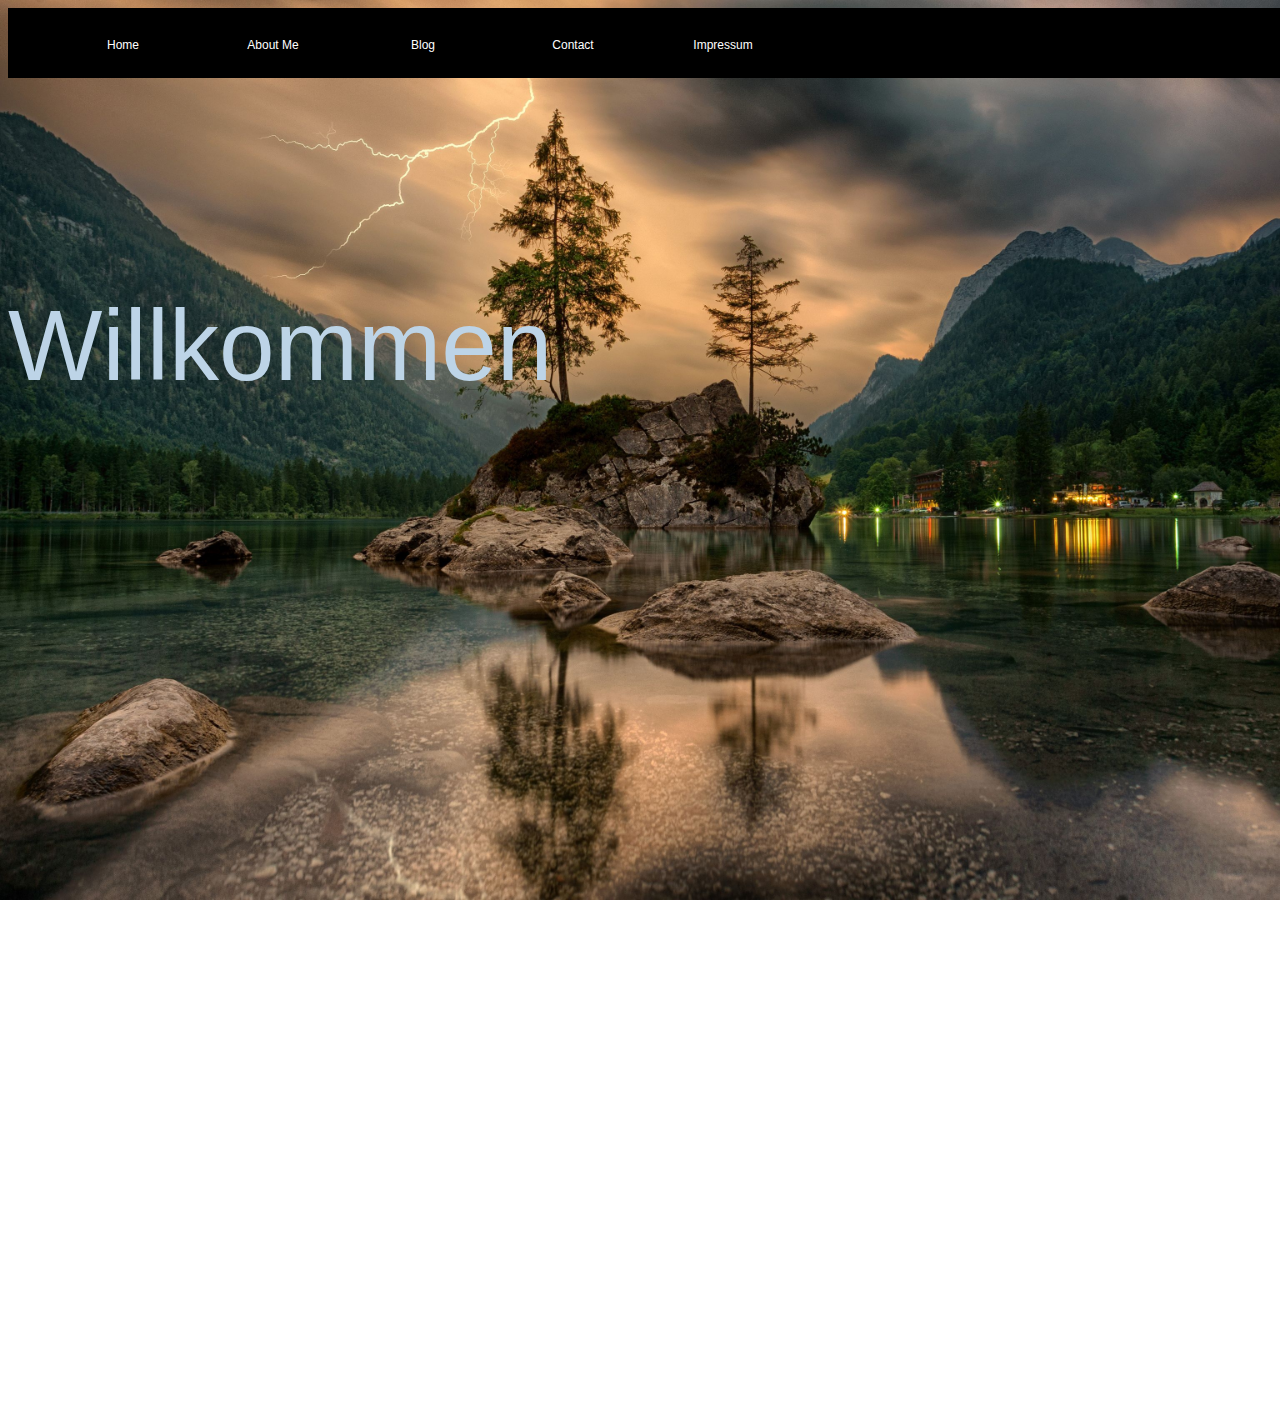
<file: index.html>
<!DOCTYPE html>
<html lang="de">

<head>
    <meta charset="UTF-8">
    <meta http-equiv="X-UA-Compatible" content="IE=edge">
    <meta name="description" content="Willkommens Seite">
    <meta name="keywords" content="Welcome, Ewan Waldmann, Willkommen, Volleyball, 5-1">
    <meta name="author" content="Ewan Waldmann">
    <meta name="viewport" content="width=device-width, initial-scale=1.0">
    <link href="css/style.css" rel="stylesheet">
    <title>Ewan Waldmann</title>
</head>

<body class="homebody">
    <nav>
        <!--Navigationsleiste-->
        <ul class="navbar">
            <li class="navbox"><a class="navtext" href="index.html">Home</a> </li>
            <li class="navbox"><a class="navtext" href="aboutme.html">About Me</a></li>
            <li class="navbox"><a class="navtext" href="Blog.html">Blog</a> </li>
            <li class="navbox"><a class="navtext" href="contact.html">Contact</a> </li>
            <li class="navbox"><a class="navtext" href="impressum.html">Impressum</a></li>
            
        </ul>
        <div class="hiddennav">
        <ul>
            <li class="navbox1"><a class="navtext" href="index.html">Menu</a></li>
        </ul>
            <ul>
                <li class="navbox2"><a class="navtext" href="aboutme.html">About Me</a></li>
                <li class="navbox2"><a class="navtext" href="Blog.html">Blog</a> </li>
                <li class="navbox2"><a class="navtext" href="contact.html">Contact</a> </li>
                <li class="navbox2"><a class="navtext" href="impressum.html">Impressum</a></li>
            </ul>
        </div>
    </nav>
    <div class="homemain">
    <main>
        <h1 class="welcome">Willkommen</h1>
    </main></div>
    <footer>
        <div id="platz"></div>
        <h3>© Copyright 2022</h3>
        <P id="footertext">Autor: Ewan Waldmann</P>

    </footer>

</body>


</html>
</file>
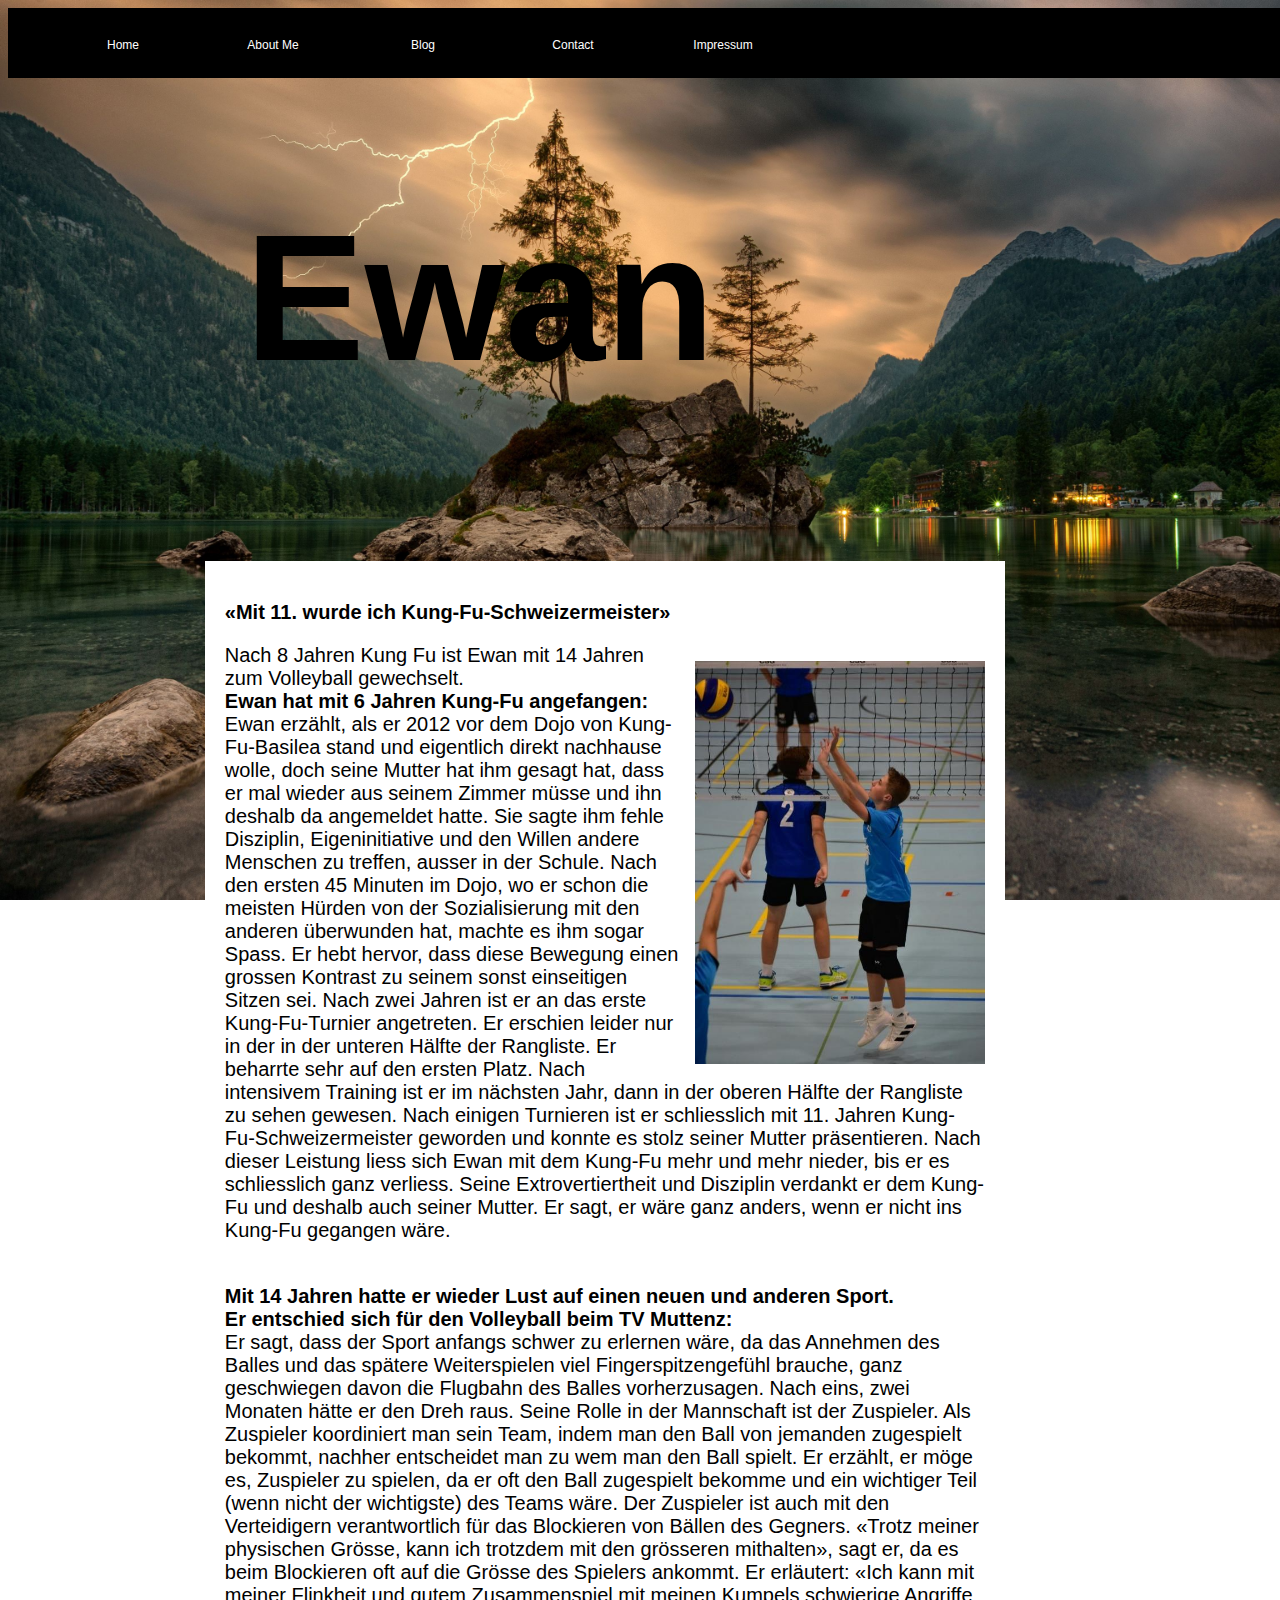
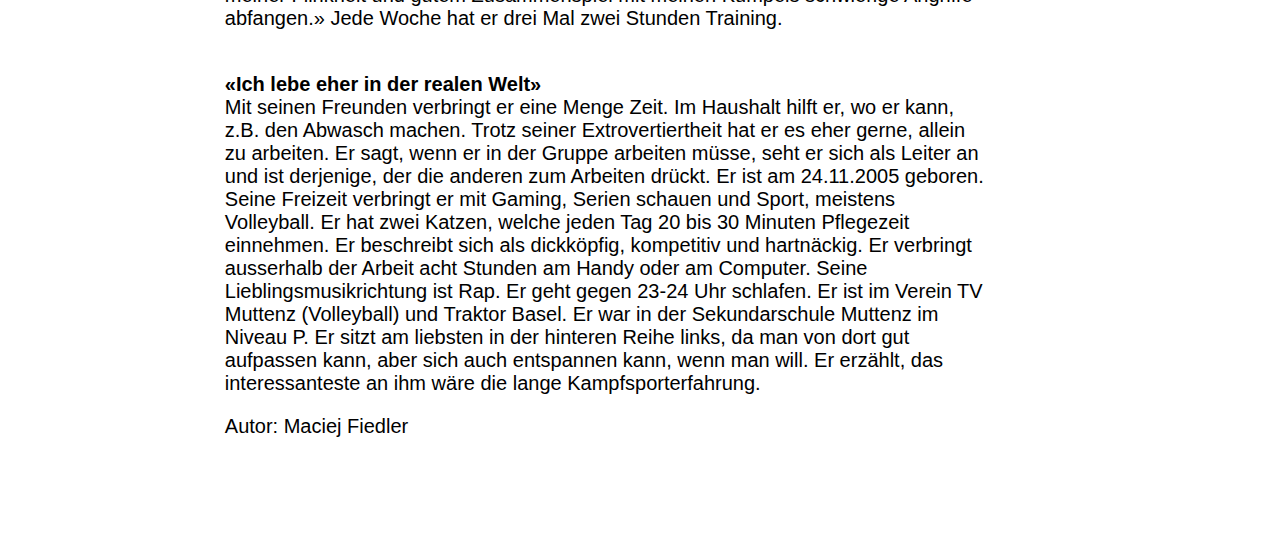
<file: aboutme.html>
<!DOCTYPE html>

<html lang="de">

    

    <head>
        <meta charset="UTF-8">
        <meta http-equiv="X-UA-Compatible" content="IE=edge">
        <meta name="description" content="Kurzes Portrait von Ewan Waldmann.">
        <meta name="keywords" content="Ewan Waldmann, Volleyball, Maciej Fiedler">
        <meta name="author" content="Maciej Fiedler">
        <meta name="viewport" content="width=device-width, initial-scale=1.0">
        <link href="css/style.css" rel="stylesheet">
        <title>About Me</title>
    </head>
    
    <body>
        <header>
            <h1 class="title">Ewan</h1>
        </header>
        <nav>
            <!--Navigationsleiste-->
            <ul class="navbar">
                <li class="navbox"><a class="navtext" href="index.html">Home</a> </li>
                <li class="navbox"><a class="navtext" href="aboutme.html">About Me</a></li>
                <li class="navbox"><a class="navtext" href="Blog.html">Blog</a> </li>
                <li class="navbox"><a class="navtext" href="contact.html">Contact</a> </li>
                <li class="navbox"><a class="navtext" href="impressum.html">Impressum</a></li>
                
            </ul>
            <div class="hiddennav">
            <ul>
                <li class="navbox1"><a class="navtext" href="index.html">Menu</a></li>
            </ul>
                <ul>
                    <li class="navbox2"><a class="navtext" href="aboutme.html">About Me</a></li>
                    <li class="navbox2"><a class="navtext" href="Blog.html">Blog</a> </li>
                    <li class="navbox2"><a class="navtext" href="contact.html">Contact</a> </li>
                    <li class="navbox2"><a class="navtext" href="impressum.html">Impressum</a></li>
                </ul>
            </div>
        </nav>
            
            <main class="maintext">
                <img class="ewan" src="css/Medien/EwanVolley.jpg" alt="Ewan beim Volleyball beim TV Muttenz" >
                
                    <h3> «Mit 11. wurde ich Kung-Fu-Schweizermeister»</h3>
                    <p>   Nach 8 Jahren Kung Fu ist Ewan mit 14 Jahren zum Volleyball gewechselt.<br>
                    <strong> Ewan hat mit 6 Jahren Kung-Fu angefangen: <br></strong>
                    Ewan erzählt, als er 2012 vor dem Dojo von Kung-Fu-Basilea stand und eigentlich direkt nachhause wolle, doch seine Mutter hat ihm gesagt hat, dass er mal wieder aus seinem Zimmer müsse und ihn deshalb da angemeldet hatte. Sie sagte ihm fehle Disziplin, Eigeninitiative und den Willen andere Menschen zu treffen, ausser in der Schule. Nach den ersten 45 Minuten im Dojo, wo er schon die meisten Hürden von der Sozialisierung mit den anderen überwunden hat, machte es ihm sogar Spass. Er hebt hervor, dass diese Bewegung einen grossen Kontrast zu seinem sonst einseitigen Sitzen sei. Nach zwei Jahren ist er an das erste Kung-Fu-Turnier angetreten. Er erschien leider nur in der in der unteren Hälfte der Rangliste. Er beharrte sehr auf den ersten Platz. Nach intensivem Training ist er im nächsten Jahr, dann in der oberen Hälfte der Rangliste zu sehen gewesen. Nach einigen Turnieren ist er schliesslich mit 11. Jahren Kung-Fu-Schweizermeister geworden und konnte es stolz seiner Mutter präsentieren. Nach dieser Leistung liess sich Ewan mit dem Kung-Fu mehr und mehr nieder, bis er es schliesslich ganz verliess. Seine Extrovertiertheit und Disziplin verdankt er dem Kung-Fu und deshalb auch seiner Mutter. Er sagt, er wäre ganz anders, wenn er nicht ins Kung-Fu gegangen wäre.
                    </p>
                    <p>
                    <strong><br> Mit 14 Jahren hatte er wieder Lust auf einen neuen und anderen Sport. <br> Er entschied sich für den Volleyball beim TV Muttenz: <br></strong>
                    Er sagt, dass der Sport anfangs schwer zu erlernen wäre, da das Annehmen des Balles und das spätere Weiterspielen viel Fingerspitzengefühl brauche, ganz geschwiegen davon die Flugbahn des Balles vorherzusagen. Nach eins, zwei Monaten hätte er den Dreh raus. Seine Rolle in der Mannschaft ist der Zuspieler. Als Zuspieler koordiniert man sein Team, indem man den Ball von jemanden zugespielt bekommt, nachher entscheidet man zu wem man den Ball spielt. Er erzählt, er möge es, Zuspieler zu spielen, da er oft den Ball zugespielt bekomme und ein wichtiger Teil (wenn nicht der wichtigste) des Teams wäre. Der Zuspieler ist auch mit den Verteidigern verantwortlich für das Blockieren von Bällen des Gegners. «Trotz meiner physischen Grösse, kann ich trotzdem mit den grösseren mithalten», sagt er, da es beim Blockieren oft auf die Grösse des Spielers ankommt. Er erläutert: «Ich kann mit meiner Flinkheit und gutem Zusammenspiel mit meinen Kumpels schwierige Angriffe abfangen.» Jede Woche hat er drei Mal zwei Stunden Training.
                </p>
                <p>
                    <strong> <br> «Ich lebe eher in der realen Welt»<br></strong>
                    Mit seinen Freunden verbringt er eine Menge Zeit. Im Haushalt hilft er, wo er kann, z.B. den Abwasch machen. Trotz seiner Extrovertiertheit hat er es eher gerne, allein zu arbeiten. Er sagt, wenn er in der Gruppe arbeiten müsse, seht er sich als Leiter an und ist derjenige, der die anderen zum Arbeiten drückt.
                    Er ist am 24.11.2005 geboren. Seine Freizeit verbringt er mit Gaming, Serien schauen und Sport, meistens Volleyball. Er hat zwei Katzen, welche jeden Tag 20 bis 30 Minuten Pflegezeit einnehmen. Er beschreibt sich als dickköpfig, kompetitiv und hartnäckig. Er verbringt ausserhalb der Arbeit acht Stunden am Handy oder am Computer. Seine Lieblingsmusikrichtung ist Rap. Er geht gegen 23-24 Uhr schlafen. Er ist im Verein TV Muttenz (Volleyball) und Traktor Basel. Er war in der Sekundarschule Muttenz im Niveau P. Er sitzt am liebsten in der hinteren Reihe links, da man von dort gut aufpassen kann, aber sich auch entspannen kann, wenn man will. Er erzählt, das interessanteste an ihm wäre die lange Kampfsporterfahrung. </p>
                    <p>Autor: Maciej Fiedler</p>
                </main>
                <footer>
                    <h3>© Copyright 2022</h3>
                </footer>
            </body>
            </html>
</file>
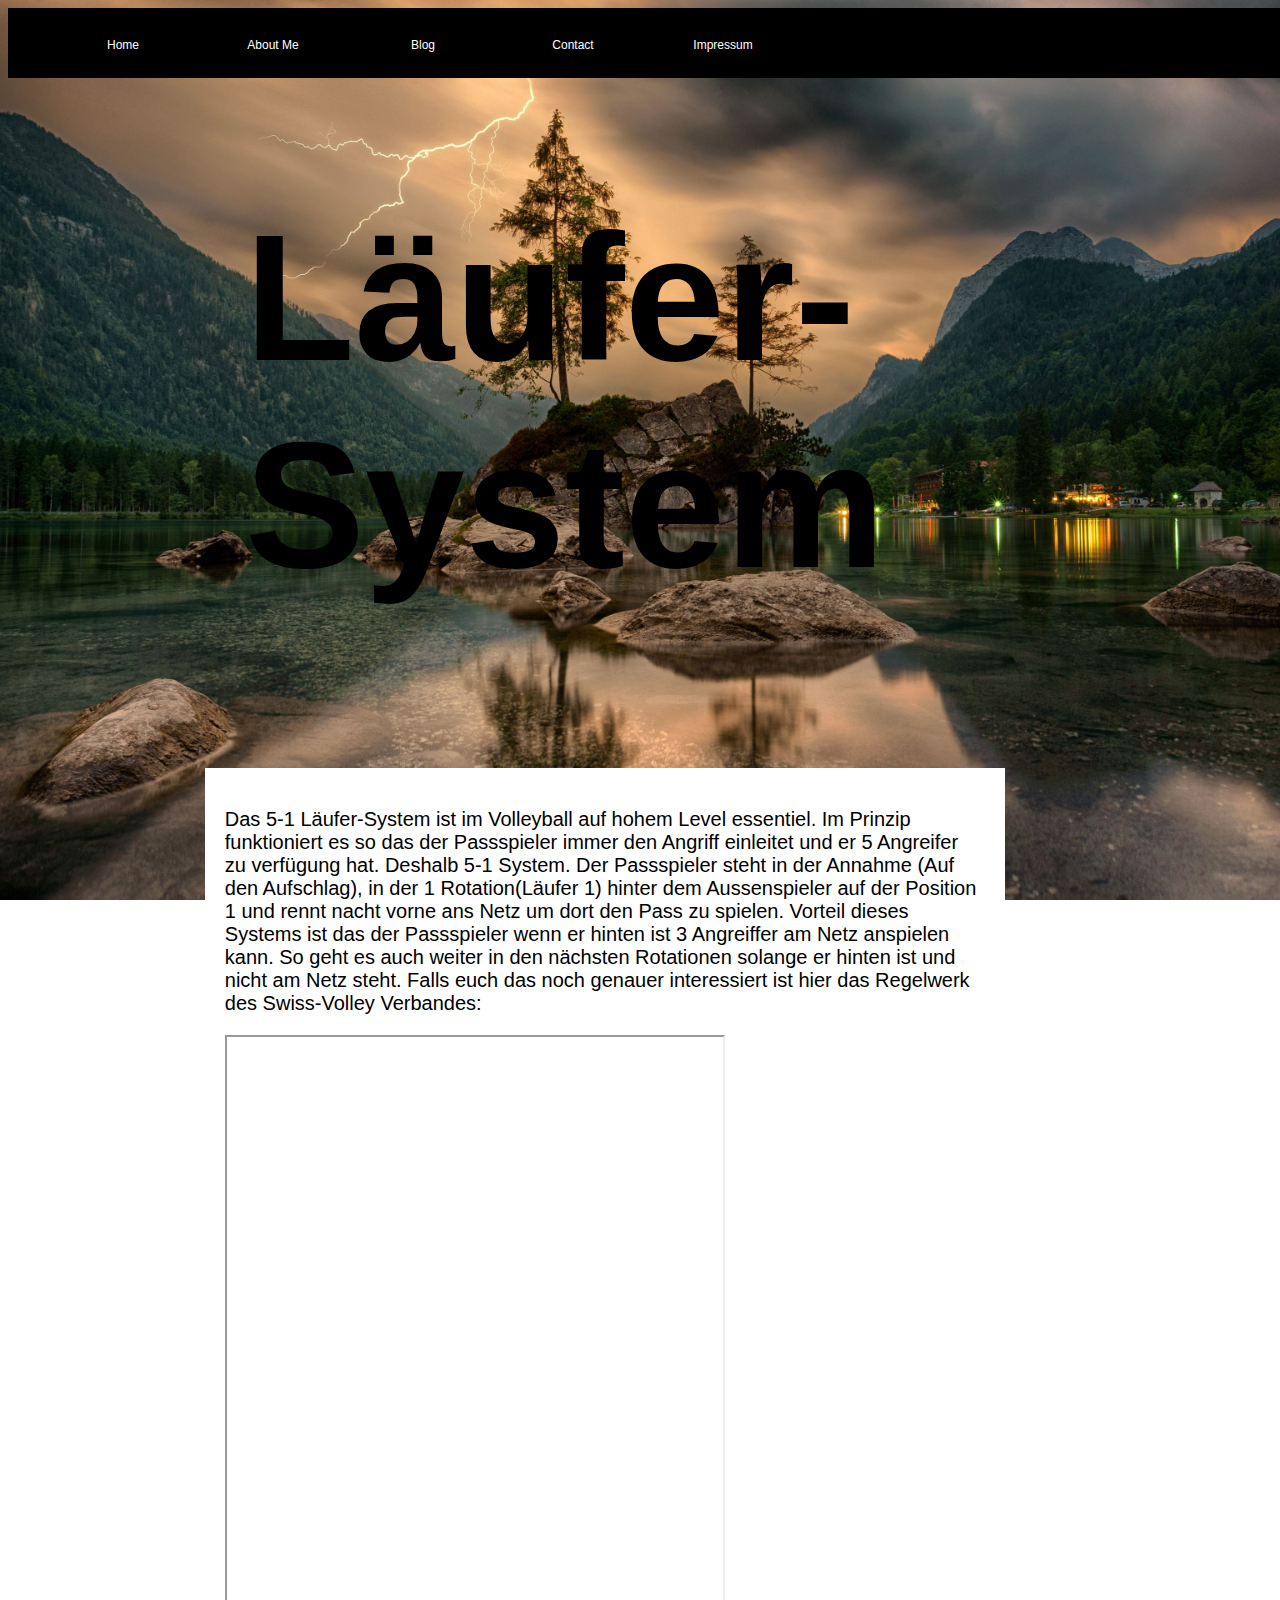
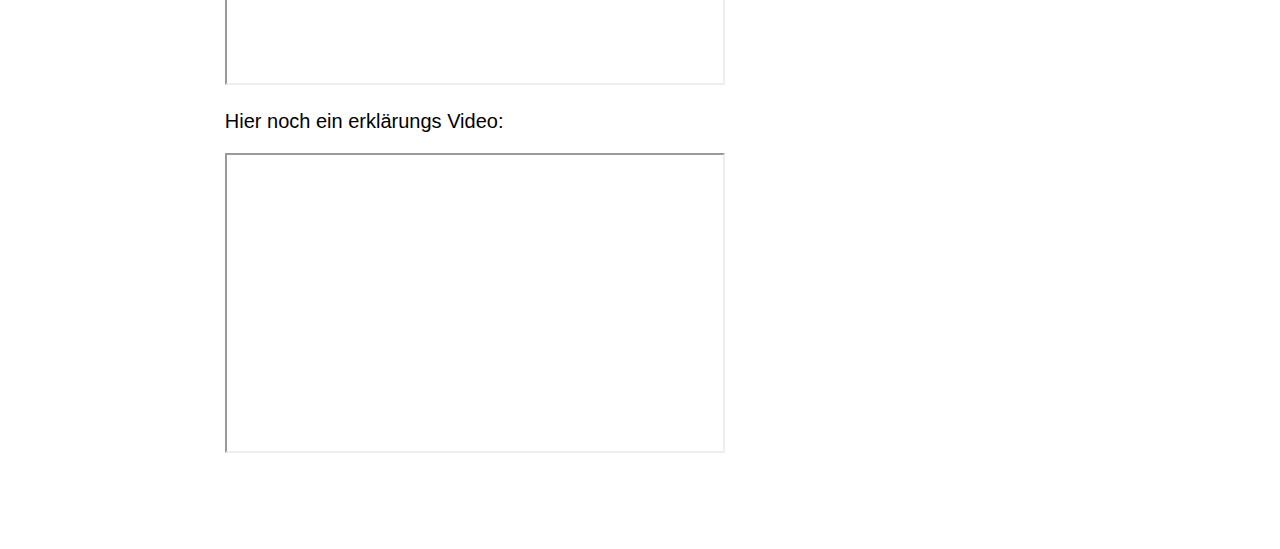
<file: Blog.html>
<!DOCTYPE html>
<html lang="de"> 

<head>
    <meta charset="UTF-8">
    <meta http-equiv="X-UA-Compatible" content="IE=edge">
    <meta name="description" content="Kurze Erklärung des Läufersystems in Volleyball">
    <meta name="keywords" content="5-1, Volleyball, Läufer-System, Läufersystem">
    <meta name="author" content="Ewan Waldmann">
    <meta name="viewport" content="width=device-width, initial-scale=1.0">
    <link href="css/style.css" rel="stylesheet">
    <title>Blog</title>
</head>

<body>
    <header>
        <h1 class="title">Läufer-System</h1>
    </header>
    <nav class="blog">
        <!--Navigationsleiste-->

            <ul class="navbar">
                <li class="navbox"><a class="navtext" href="index.html">Home</a> </li>
                <li class="navbox"><a class="navtext" href="aboutme.html">About Me</a></li>
                <li class="navbox"><a class="navtext" href="Blog.html">Blog</a> </li>
                <li class="navbox"><a class="navtext" href="contact.html">Contact</a> </li>
                <li class="navbox"><a class="navtext" href="impressum.html">Impressum</a></li>
                
            </ul>
            <div class="hiddennav">
            <ul>
                <li class="navbox1"><a class="navtext" href="index.html">Menu</a></li>
            </ul>
                <ul>
                    <li class="navbox2"><a class="navtext" href="aboutme.html">About Me</a></li>
                    <li class="navbox2"><a class="navtext" href="Blog.html">Blog</a> </li>
                    <li class="navbox2"><a class="navtext" href="contact.html">Contact</a> </li>
                    <li class="navbox2"><a class="navtext" href="impressum.html">Impressum</a></li>
                </ul>
            </div>
        </nav>
    <main class="maintext">
        <p>Das 5-1 Läufer-System ist im Volleyball auf hohem Level essentiel. Im Prinzip funktioniert es so das der
            Passspieler immer den Angriff einleitet und er 5 Angreifer zu verfügung hat. Deshalb 5-1 System. Der
            Passspieler steht in der Annahme (Auf den Aufschlag), in der 1 Rotation(Läufer 1) hinter dem Aussenspieler
            auf der Position 1 und rennt nacht vorne ans Netz um dort den Pass zu spielen. Vorteil dieses Systems ist
            das der Passspieler wenn er hinten ist 3 Angreiffer am Netz anspielen kann. So geht es auch weiter in den
            nächsten Rotationen solange er hinten ist und nicht am Netz steht. Falls euch das noch genauer interessiert
            ist hier das Regelwerk des Swiss-Volley Verbandes:</p> <iframe id="gamebook" 
            src="css/Medien/GameBook_51_P1-P1.pdf"></iframe>

        <p>
            Hier noch ein erklärungs Video:
        </p>
        <iframe id="vid" width="560" height="315" src="https://www.youtube.com/embed/qg6MlEOhjZY" title="YouTube video player"
            allow="accelerometer; autoplay; clipboard-write; encrypted-media; gyroscope; picture-in-picture"
            >
        </iframe>
    </main>
    <footer>
        <h3>© Copyright 2022</h3>
    </footer>
</body>

</html>
</file>
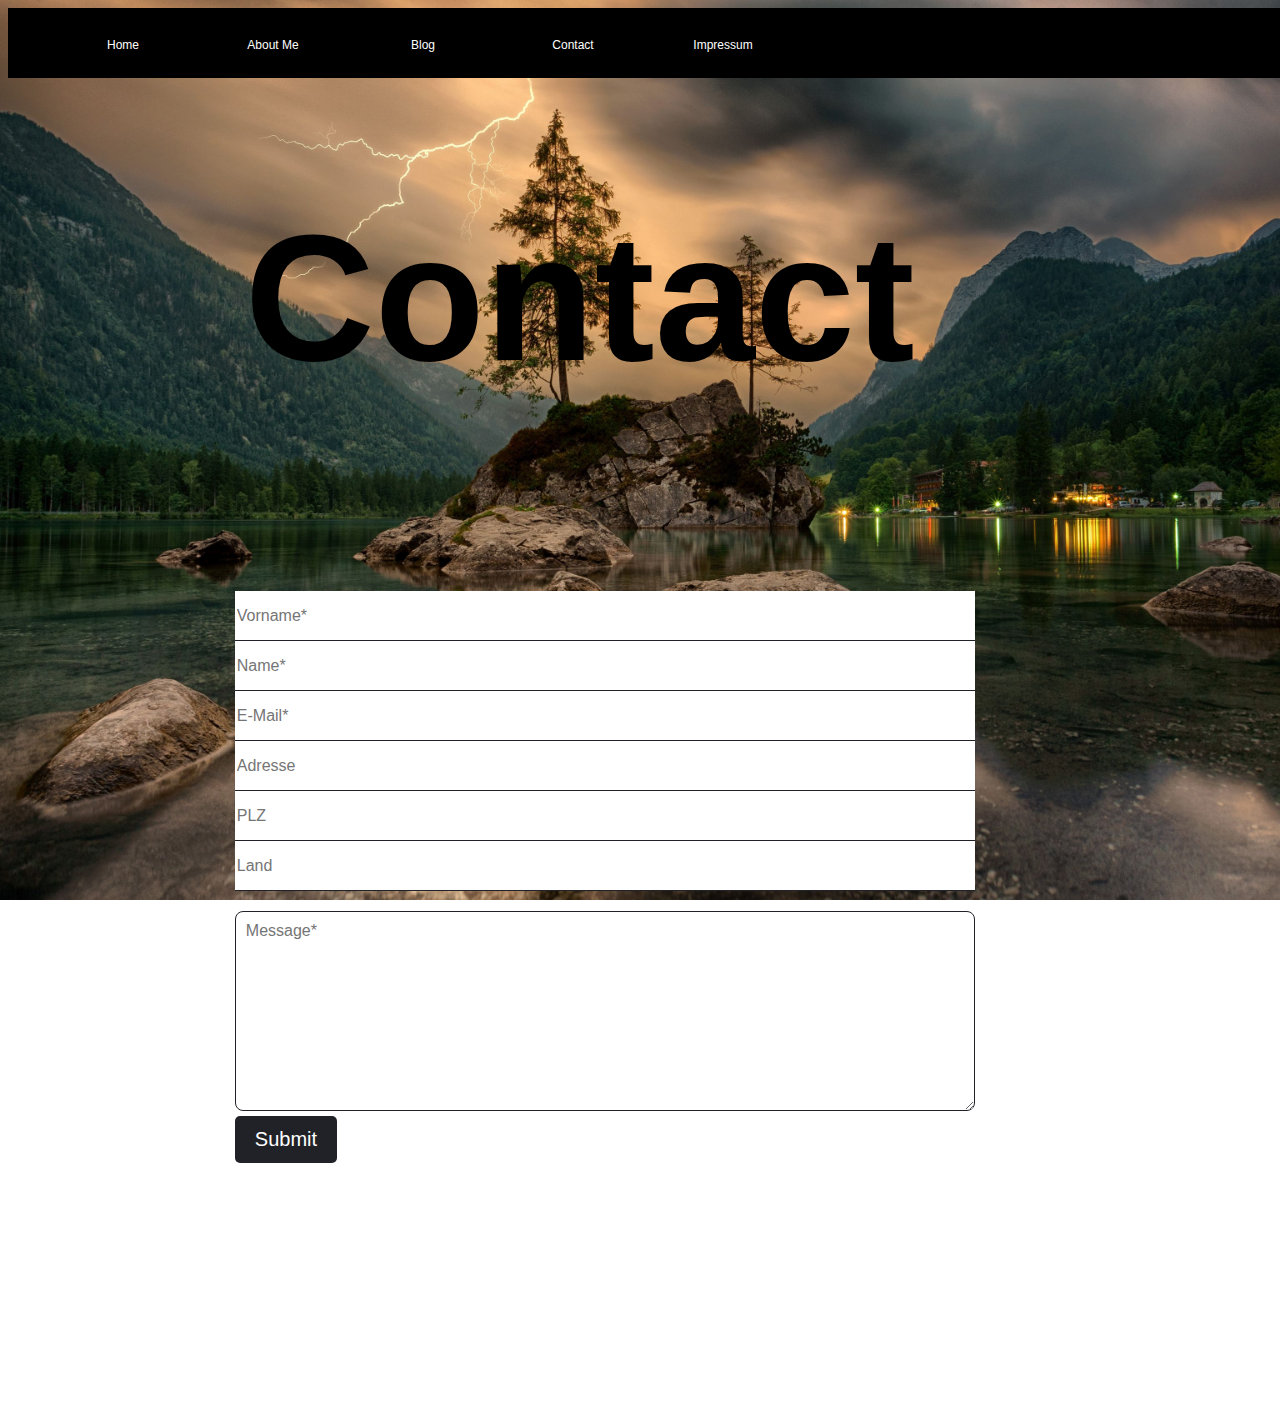
<file: contact.html>
<!DOCTYPE html>
<html lang="de">

<head>
    <meta charset="UTF-8">
    <meta http-equiv="X-UA-Compatible" content="IE=edge">
    <meta name="description" content="Kontaktaufnahme mit Ewan Waldmann">
    <meta name="keywords" content="Ewan Waldmann, Contact, Kontakt, E-Mail">
    <meta name="author" content="Ewan Waldmann">
    <meta name="viewport" content="width=device-width, initial-scale=1.0">
    <link href="css/style.css" rel="stylesheet">
    <title>Contact</title>
</head>

<body>

        <header>
            <h1 class="title">Contact</h1>

        </header>
        <nav>
            <!--Navigationsleiste-->
            <ul class="navbar">
                <li class="navbox"><a class="navtext" href="index.html">Home</a> </li>
                <li class="navbox"><a class="navtext" href="aboutme.html">About Me</a></li>
                <li class="navbox"><a class="navtext" href="Blog.html">Blog</a> </li>
                <li class="navbox"><a class="navtext" href="contact.html">Contact</a> </li>
                <li class="navbox"><a class="navtext" href="impressum.html">Impressum</a></li>
                
            </ul>
            <div class="hiddennav">
            <ul>
                <li class="navbox1"><a class="navtext" href="index.html">Menu</a></li>
            </ul>
                <ul>
                    <li class="navbox2"><a class="navtext" href="aboutme.html">About Me</a></li>
                    <li class="navbox2"><a class="navtext" href="Blog.html">Blog</a> </li>
                    <li class="navbox2"><a class="navtext" href="contact.html">Contact</a> </li>
                    <li class="navbox2"><a class="navtext" href="impressum.html">Impressum</a></li>
                </ul>
            </div>
        </nav>
    <main class="contact">
        
            <!--Kontaktformular-->

            <form action="" method="POST">
                <input name="vorname" class="contactinput" type="text" placeholder="Vorname*" required>
                <input name="name" class="contactinput" type="text" placeholder="Name*" required>
                <input name="email" class="contactinput" type="email" placeholder="E-Mail*" required>
                <input name="adresse" class="contactinput" type="text" placeholder="Adresse">
                <input name="plz" class="contactinput" type="text" placeholder="PLZ">
                <input name="land" class="contactinput" type="text" placeholder="Land">
                <textarea id="contactmessage" name="message" placeholder="Message*" required></textarea>
                <input id="submit" type="submit" value="Submit">
            </form>  
            <div class="placecontact"> </div>   
            
    </main>

</body>
<footer>
    <h3>© Copyright 2022</h3>
</footer>
</body>

</html>
</file>
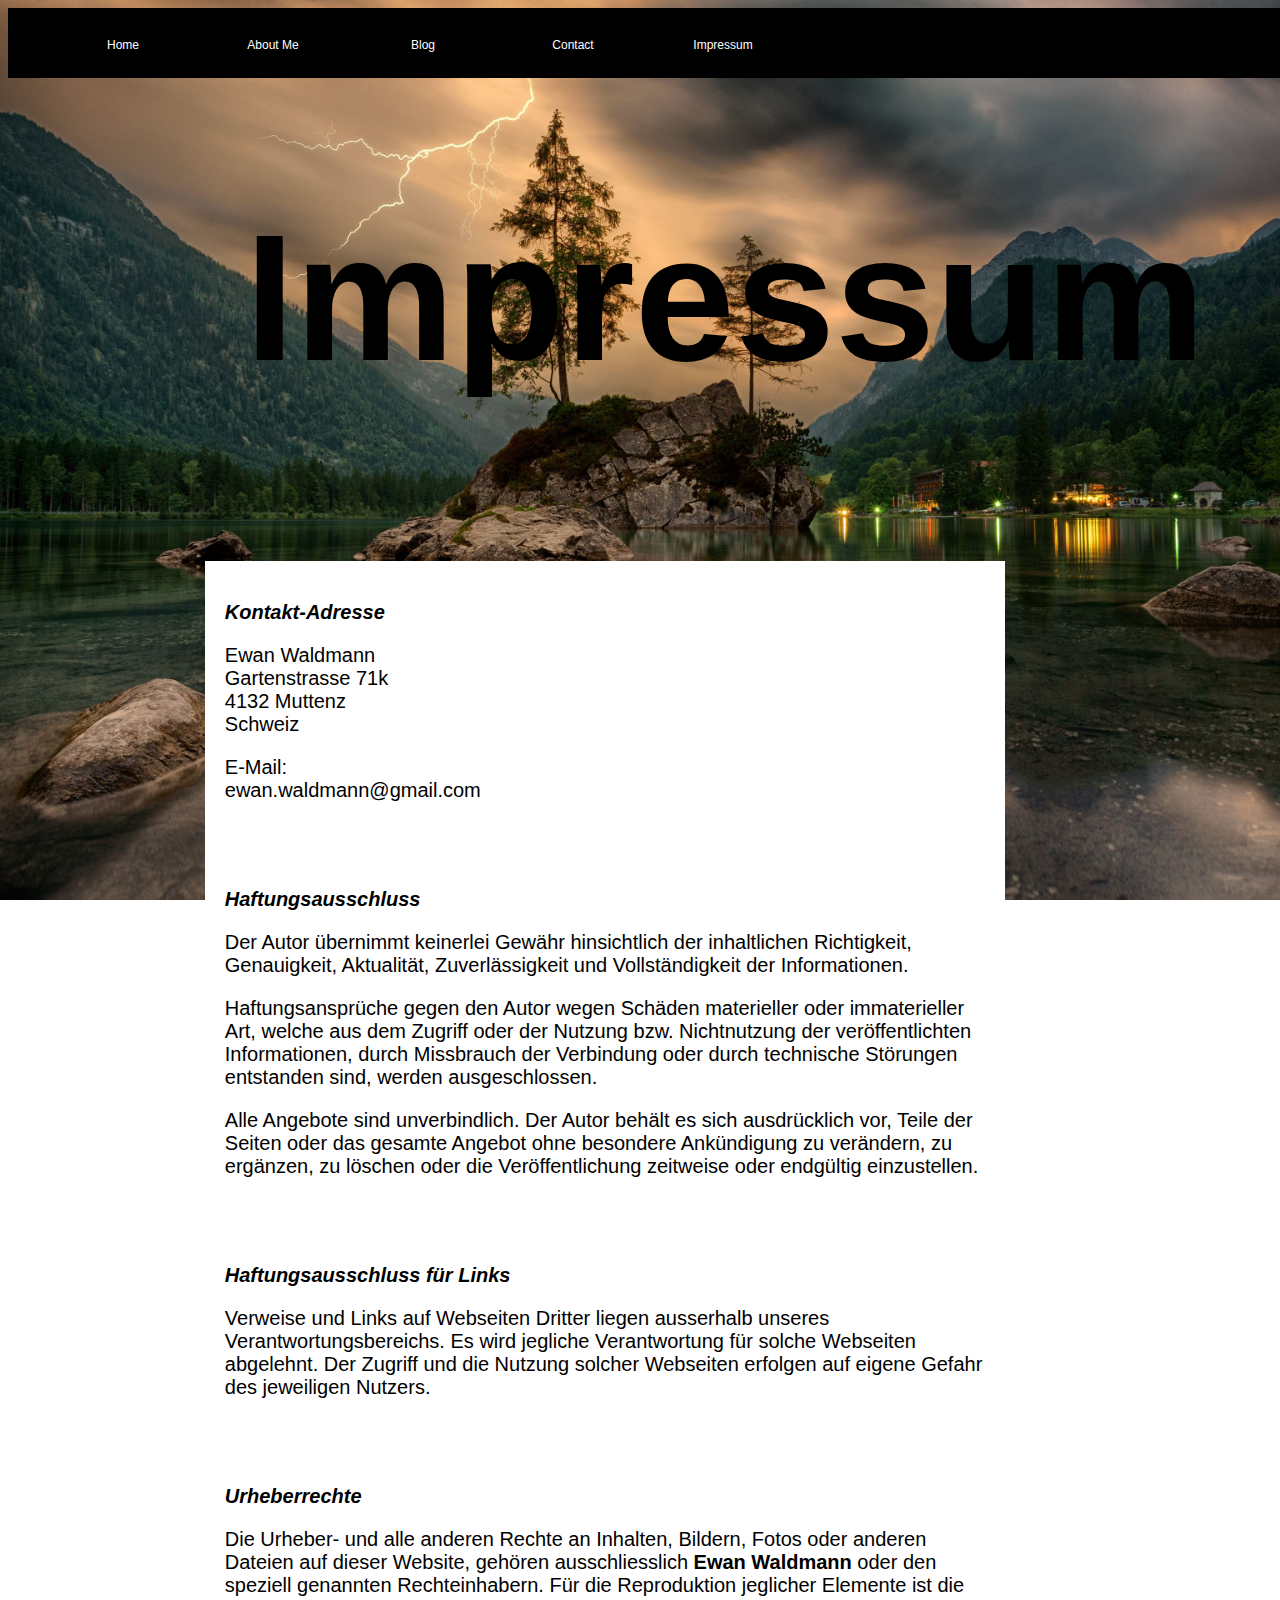
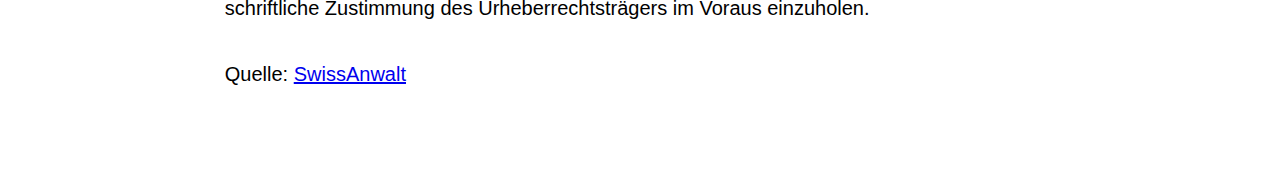
<file: impressum.html>
<!DOCTYPE html>
<html lang="de">

<head>
    <meta charset="UTF-8">
    <meta http-equiv="X-UA-Compatible" content="IE=edge">
    <meta name="description" content="Impressum und AGB's">
    <meta name="keywords" content="Rechtliche Lage, Ewan Waldmann, Impressum">
    <meta name="author" content="Ewan Waldmann">
    <meta name="viewport" content="width=device-width, initial-scale=1.0">
    <link href="css/style.css" rel="stylesheet">
    <title>Impressum</title>
</head>

<body>


    <header>
        <H1 class="title">Impressum</H1>
    </header>
    <nav>
        <!--Navigationsleiste-->
        <ul class="navbar">
            <li class="navbox"><a class="navtext" href="index.html">Home</a> </li>
            <li class="navbox"><a class="navtext" href="aboutme.html">About Me</a></li>
            <li class="navbox"><a class="navtext" href="Blog.html">Blog</a> </li>
            <li class="navbox"><a class="navtext" href="contact.html">Contact</a> </li>
            <li class="navbox"><a class="navtext" href="impressum.html">Impressum</a></li>
            
        </ul>
        <div class="hiddennav">
        <ul>
            <li class="navbox1"><a class="navtext" href="index.html">Menu</a></li>
        </ul>
            <ul>
                <li class="navbox2"><a class="navtext" href="aboutme.html">About Me</a></li>
                <li class="navbox2"><a class="navtext" href="Blog.html">Blog</a> </li>
                <li class="navbox2"><a class="navtext" href="contact.html">Contact</a> </li>
                <li class="navbox2"><a class="navtext" href="impressum.html">Impressum</a></li>
            </ul>
        </div>
    </nav>
    <main class="maintext">
        <p><strong><i>Kontakt-Adresse</i></strong></p>
        <p>Ewan Waldmann<br />Gartenstrasse 71k<br />4132 Muttenz<br />Schweiz</p>
        <p>E-Mail:<br />ewan.waldmann@gmail.com</p><br /><br />
        <p><strong><i>Haftungsausschluss</i></strong></p> <p>Der Autor &uuml;bernimmt keinerlei Gew&auml;hr hinsichtlich der
        inhaltlichen Richtigkeit, Genauigkeit, Aktualit&auml;t, Zuverl&auml;ssigkeit und Vollst&auml;ndigkeit der Informationen.</p>
        <p>Haftungsanspr&uuml;che gegen den Autor wegen Sch&auml;den materieller oder immaterieller Art, welche aus dem
            Zugriff oder der Nutzung bzw. Nichtnutzung der ver&ouml;ffentlichten Informationen, durch Missbrauch der
            Verbindung oder durch technische St&ouml;rungen entstanden sind, werden ausgeschlossen.</p>
        <p>Alle Angebote sind unverbindlich. Der Autor beh&auml;lt es sich ausdr&uuml;cklich vor, Teile der Seiten oder
            das gesamte Angebot ohne besondere Ank&uuml;ndigung zu ver&auml;ndern, zu erg&auml;nzen, zu l&ouml;schen
            oder die Ver&ouml;ffentlichung zeitweise oder endg&uuml;ltig einzustellen.</p><br /><br />
        <p><strong><i>Haftungsausschluss f&uuml;r Links</i></strong></p>
        <p>Verweise und Links auf Webseiten Dritter liegen ausserhalb unseres Verantwortungsbereichs. Es wird jegliche
            Verantwortung f&uuml;r solche Webseiten abgelehnt. Der Zugriff und die Nutzung solcher Webseiten erfolgen
            auf eigene Gefahr des jeweiligen Nutzers.</p><br /><br />
        <p><strong><i>Urheberrechte</i></strong></p>
        <p>Die Urheber- und alle anderen Rechte an Inhalten, Bildern, Fotos oder anderen Dateien auf dieser Website,
            geh&ouml;ren ausschliesslich <strong>Ewan Waldmann</strong> oder den speziell genannten Rechteinhabern.
            F&uuml;r die Reproduktion jeglicher Elemente ist die schriftliche Zustimmung des Urheberrechtstr&auml;gers
            im Voraus einzuholen.</p><br />
        <!--ACHTUNG: Wenn Sie die Quelle ohne Erlaubnis von SwissAnwalt entfernen, dann begehen Sie eine Urheberrechtsverletzung welche in jedem Fall geahndet wird.-->Quelle:
        <a href="https://www.swissanwalt.ch" target="_blank" rel="noopener">SwissAnwalt</a>
        <!--Bitte beachten Sie die AGB von SwissAnwalt betreffend allf&auml;llig anfallenden Kosten bei Weglassen der Quelle!-->
    </main>
    <footer>
        <h3>© Copyright 2022</h3>
    </footer>
</body>

</html>
</file>
<file: css/style.css>
@import url(https://fonts.google.com/specimen/Oswald?query=oswald);

* {
    box-sizing: border-box;
    font-family: "oswald", sans-serif;
    font-size: 20px;
}
html {
    width: 1000px;
}

body {
    /*Body auf allen seiten mit dem Grid*/

    /*hintergrund auf allen Seiten*/
    background-image: url("Medien/tree.jpg");
    background-size: cover;
    background-position: center;
    min-height: 1400px;
    background-attachment: fixed;
    /*background-position: center;
    background-repeat: no-repeat;*/
    max-width: fit-content;
    display: grid;

    grid-template-columns: 20% 90% 10%;

    grid-template-rows: auto 3fr auto;

    grid-template-areas:

        "nav nav nav"
        "aside main main"
        "footer footer footer";

}

main {
    grid-area: main;
    margin-top: 12rem;
}

header {
    font-weight: bolder;
    font-size: 300%;
    margin-top: 25px;

}

footer {
    grid-area: footer;
    bottom: 0;
    color: white;
    font-size: initial;
    text-align: left;
}

#footertext {
    /*Text im Footer*/
    color: white;
    font-size: 16px;

}

.welcome {
    /*Homeseite inschrift*/
    font-size: 1000%;
    color: #BDD4E7;
    margin-top: 10px;
    width: fit-content;

}

nav {
    /*Navigationsbalken*/
    width: 100%;
    background-color: black;
    height: 70px;
    grid-area: nav;
    position: absolute;
    margin-top: 0;
}



.navbar {
    /*Navigationsliste*/
    list-style: none;
}

.navbox {
    /*Navigationsbox*/
    float: left;
    background-color: black;
    text-align: center;
    width: 150px;
}

.navbox1 {
    background-color: black;
    text-align: center;
    width: 150px;
}


.navtext {
    /*Text in der Navigationsbox*/
    display: block;
    color: white;
    padding: 10px 12px;
    text-decoration: none;
    font-size: 15px;
}

.navbox:hover {
    /*Hover über den Navtext*/
    background-color: #333;
    border-left: solid white;
}

.navbox2 {
    /*zweite Navigationsbox*/
    display: none;
    background-color: black;
    text-align: center;
    width: 150px;
    height: 40px;
}

.navbox2:hover {
    background-color: #333;
    border-left: solid white;
}




.title {
    /*Title auf allen seiten*/
    font-size: 300%;
    margin-left: 100%;
}


.maintext {
    /*Formatierung des Textest auf allen seiten in der Main*/
    padding: 20px;
    background-color: white;
    height: fit-content;
    margin-top: 0;
    grid-area: main;
    max-width: 95%;
}

.hiddennav {
    /*versteckte NAVBar bei verkleinerung des Fensters*/
    display: none;
    list-style: none;
}

.hiddennav:hover {

    width: fit-content;
}

.contact {
    /*DIV Kontaktseite*/
    padding: 30px;
    margin-top: 0;
}


.contactinput {
    /*Inputfeld Kontaktseite*/
    color: #212227;
    border: none;
    border-bottom: 1px solid #212227;
    text-align: left;
    width: 100%;
    height: 50px;
    font-size: 16px;
    outline: none;
}



#contactmessage {
    /*Textfeld Kontaktseite*/
    width: 100%;
    font-size: 16px;
    margin-top: 20px;
    border: 1px solid #212227;
    min-height: 200px;
    border-radius: 8px;
    padding: 10px;
    outline: none;
}

#submit {
    /*Submit button*/
    background-color: #212227;
    color: white;
    padding: 12px 20px;
    border: none;
    border-radius: 5px;
    cursor: pointer;

}

#submit:hover {
    background-color: #637074;

}

iframe {
    margin-left: 30%;
}

#platz {
    /*Platzhalter auf der Homepage*/
    height: 700px;
}
.ewan { 
    /*Bild von Mir*/
    float: right;
    padding-left: 10px;
    padding-bottom: 10px;
    max-width: 300px;
    height: auto;
}
#gamebook {
    width: 500px;
    height: 650px;
}
#vid {
    width: 500px;
    height: 300px;

}
@media only screen and (max-width: 1400px) {
    .welcome {
        /*titel auf Homepage*/
        padding-top: 40px;
        font-size: 500%;
        font-weight: lighter;
    }

    main {
        width: 800px;
    }

    .title {
        font-size: 300%;
        padding: 40px;
    }

    .navtext {
        font-size: 12px;
    }

    .home {
        min-height: 700px;

    }

    iframe {
        margin: 0;
    }
    .ewan {
        width: 50%;
        height: auto;
        margin-top: 80px;
    }

}

@media only screen and (max-width: 900px) {

    .welcome {
        /*titel auf Homepage*/
       margin-top: 50%;
        font-size: 300%;
        font-weight: lighter;
    }

    main {
        width: 400px;
        margin: 5px;
    }

    .title {
        font-size: 150%;
        padding: 40px;
        margin: 12px;
    }

    .navtext {
        font-size: 12px;
    }


    .navbar {
        display: none;
    }

    #impressum {
        font-size: 14px;
    }

    .hiddennav {
        display: block;
        list-style: none;
    }

    .hiddennav:hover .navbox2 {
        display: block;
        list-style: none;

    }

    #platz {
        height: 0px;
    }

    nav {
        width: 100%
    }

    .homemain {
        width: 500px;
    }

    .ewan {
        width: 100%;
        height: auto;
        float: none;
        padding: 0;
margin: auto; 
margin-left: 30px;  
margin-top: 30px; 
}
#gamebook {
    width: 350px;
    height: 500px;
}
#vid {
    width: 350px;
    height: auto;

}}
@media only screen and (max-width: 600px) { 
    body {
        display: grid;

        grid-template-columns: 90%;
    
        grid-template-rows:auto;
    
        grid-template-areas:
    
            "nav "
            "main"
            "footer";
    
    }
    * {
        box-sizing: border-box;
        font-family: "oswald", sans-serif;
        font-size: 15px;
    }

    html {
        width: 590px;
        height: 400px;
    }

main {
    width: 300px;
    margin-left: 0;
    text-align: left;
}
.title {
    font-size: 100%;
}
.welcome {
    position:relative;
    top: 300px;
    margin-left: 10%;
    margin-top: 0;
}
#platz {
    display: none;
}
iframe {
    height: 150%;
    width: 100%;

}
.ewan {
    margin: 0;
}

}
</file>
